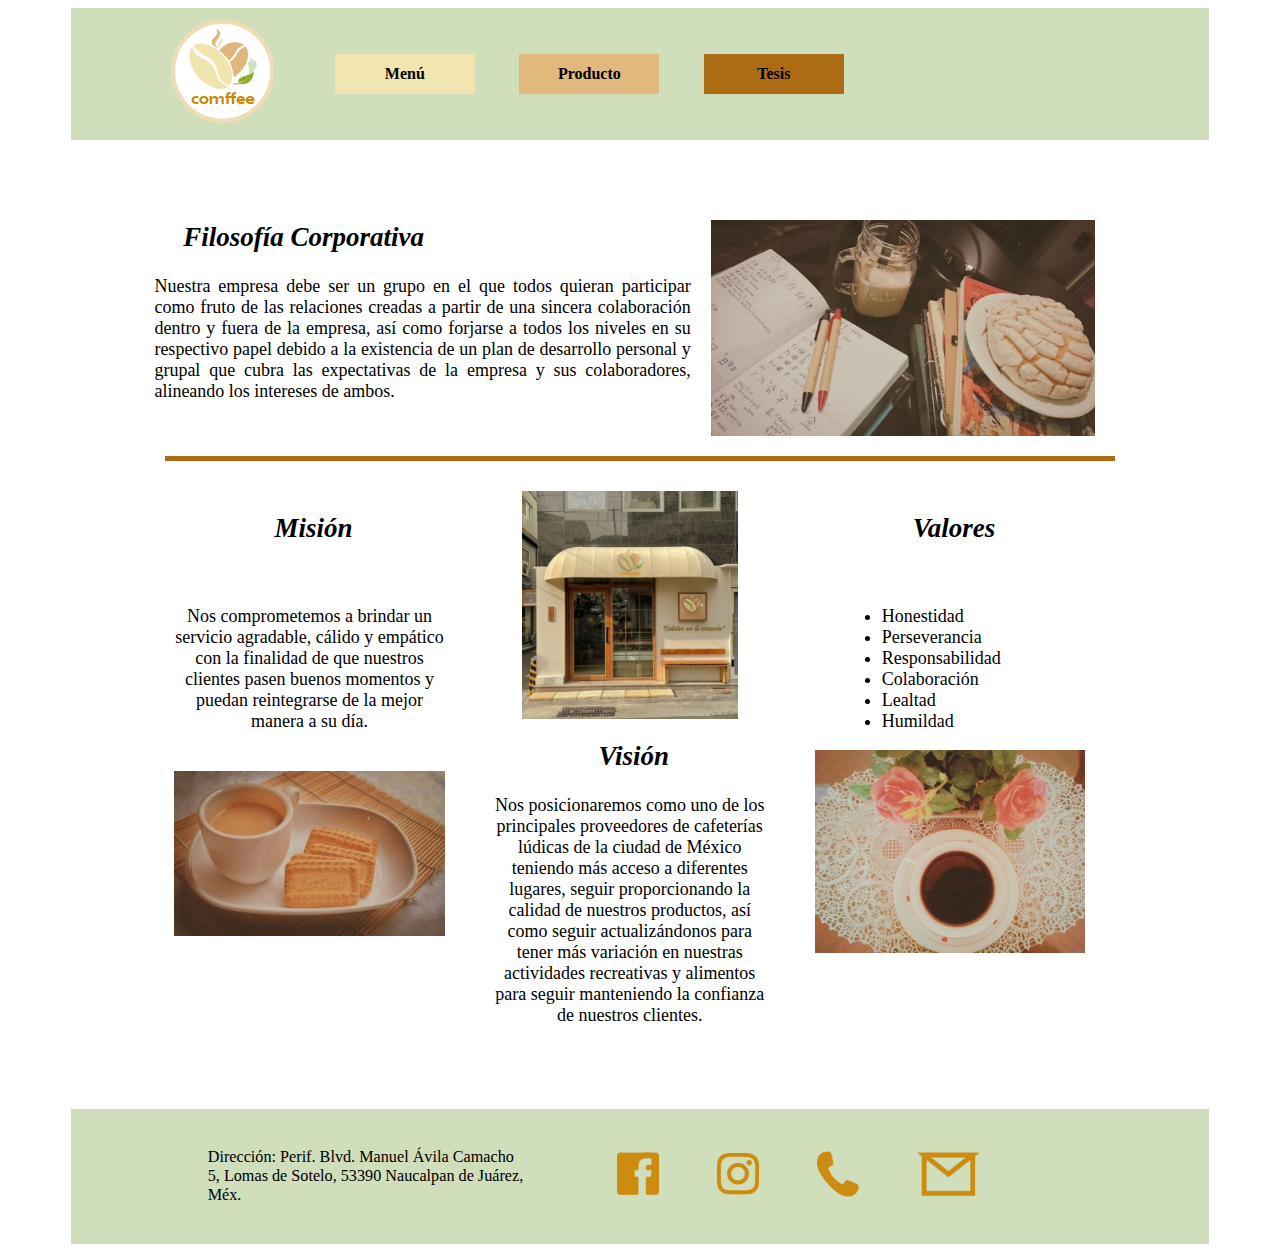
<file: Comffee 2 - copia/index.html>
<!doctype html>
<html>
<head>
<meta charset="utf-8">
<title>Inicio</title>
</head>
<link rel="stylesheet" type="text/css" href="css/estilo.css">
<link rel="shortcut icon" href="imagenes/comffee.png">

<body>
	
	<div class="cabecera">
			<header>
		<a href="index.html" target="_blank"><img src="imagenes/logo.png" hspace="20"></a>
		<nav>
			<a href="menu.html" class="nav-link"><button class="menu"><span>Menú</span></button></a>
			<a href="producto.html" class="nav-link"><button class="producto"><span>Producto</span></button></a>
			<a href="tesis.html" class="nav-link"><button class="tesis"><span>Tesis</span></button></a>
				</nav>
		</header>
		</div>

<div class="intento">
	<div class="texto">
	<img src="imagenes/filosofia.jpeg" align="right" width="40%" hspace="20" vspace="20">
	<h2>Filosofía Corporativa</h2>
			<p> Nuestra empresa debe ser un grupo en el que todos quieran participar como fruto de las relaciones
			creadas a partir de una sincera colaboración dentro y fuera de la empresa, así como forjarse a todos
			los niveles en su respectivo papel debido a la existencia de un plan de desarrollo personal y grupal 
			que cubra las expectativas de la empresa y sus colaboradores, alineando los intereses de ambos.
			</p>
	</div>
	
	<hr>
			<div class="seccion2">
			<div class="texto2">
			<h2>Misión</h2><br>
			<p>
			Nos comprometemos a brindar un servicio agradable, cálido y empático con la finalidad de que nuestros 
			clientes pasen buenos momentos y puedan reintegrarse de la mejor manera a su día.
			</p><br>
			<img src="imagenes/mision.jpeg" align="center" width="100%">
			</div>
			<br>
			
			<br>
			<br>
			<div class="texto2">
			<img src="imagenes/fachada.jpg" align="center" width="80%">
			<h2>Visión</h2>
			<p>
			Nos posicionaremos como uno de los principales proveedores de cafeterías lúdicas de la ciudad de México 
			teniendo más acceso a diferentes lugares, seguir proporcionando la calidad de nuestros productos, así como
			seguir actualizándonos para tener más variación en nuestras actividades recreativas y alimentos para seguir 
			manteniendo la confianza de nuestros clientes.
			<br>
			</p>
			</div>
			
			<br>
			<div class="texto2">
			<h2>Valores</h2><br>
			<div class="lista">
			<p>
			<ul>
				<li>Honestidad</li>
				<li>Perseverancia</li>
				<li>Responsabilidad</li>
				<li>Colaboración</li>
				<li>Lealtad</li>
				<li>Humildad</li>
			</ul>
			</p>
			</div>
<img src="imagenes/valor.jpeg" align="center" width="100%">
	</div>
	</div> 
	
	</div>
			
<div class="cabecera">
			<div class="alineacion">
				<div class="direction">
					<p>Dirección: Perif. Blvd. Manuel Ávila Camacho 5, Lomas de Sotelo, 
						53390 Naucalpan de Juárez, Méx.</p>
				</div>
			<div class="iconos">
		<a href="https://www.facebook.com/" target="_blank"> <img src="imagenes/facebook.png" width="70%"> </a>
		<a href="https://www.instagram.com/" target="_blank"> <img src="imagenes/instagram.png" width="70%"> </a>
		<a href="https://web.whatsapp.com/" target="_blank"> <img src="imagenes/whatsapp.png" width="70%"> </a>
		<a href="http://mail.google.com/mail?hl=es-419" target="_blank"> <img src="imagenes/gmail.png" width="80%"></a>
			</div>
			</div>
		
		</div>
	
</body>
</html>
</file>
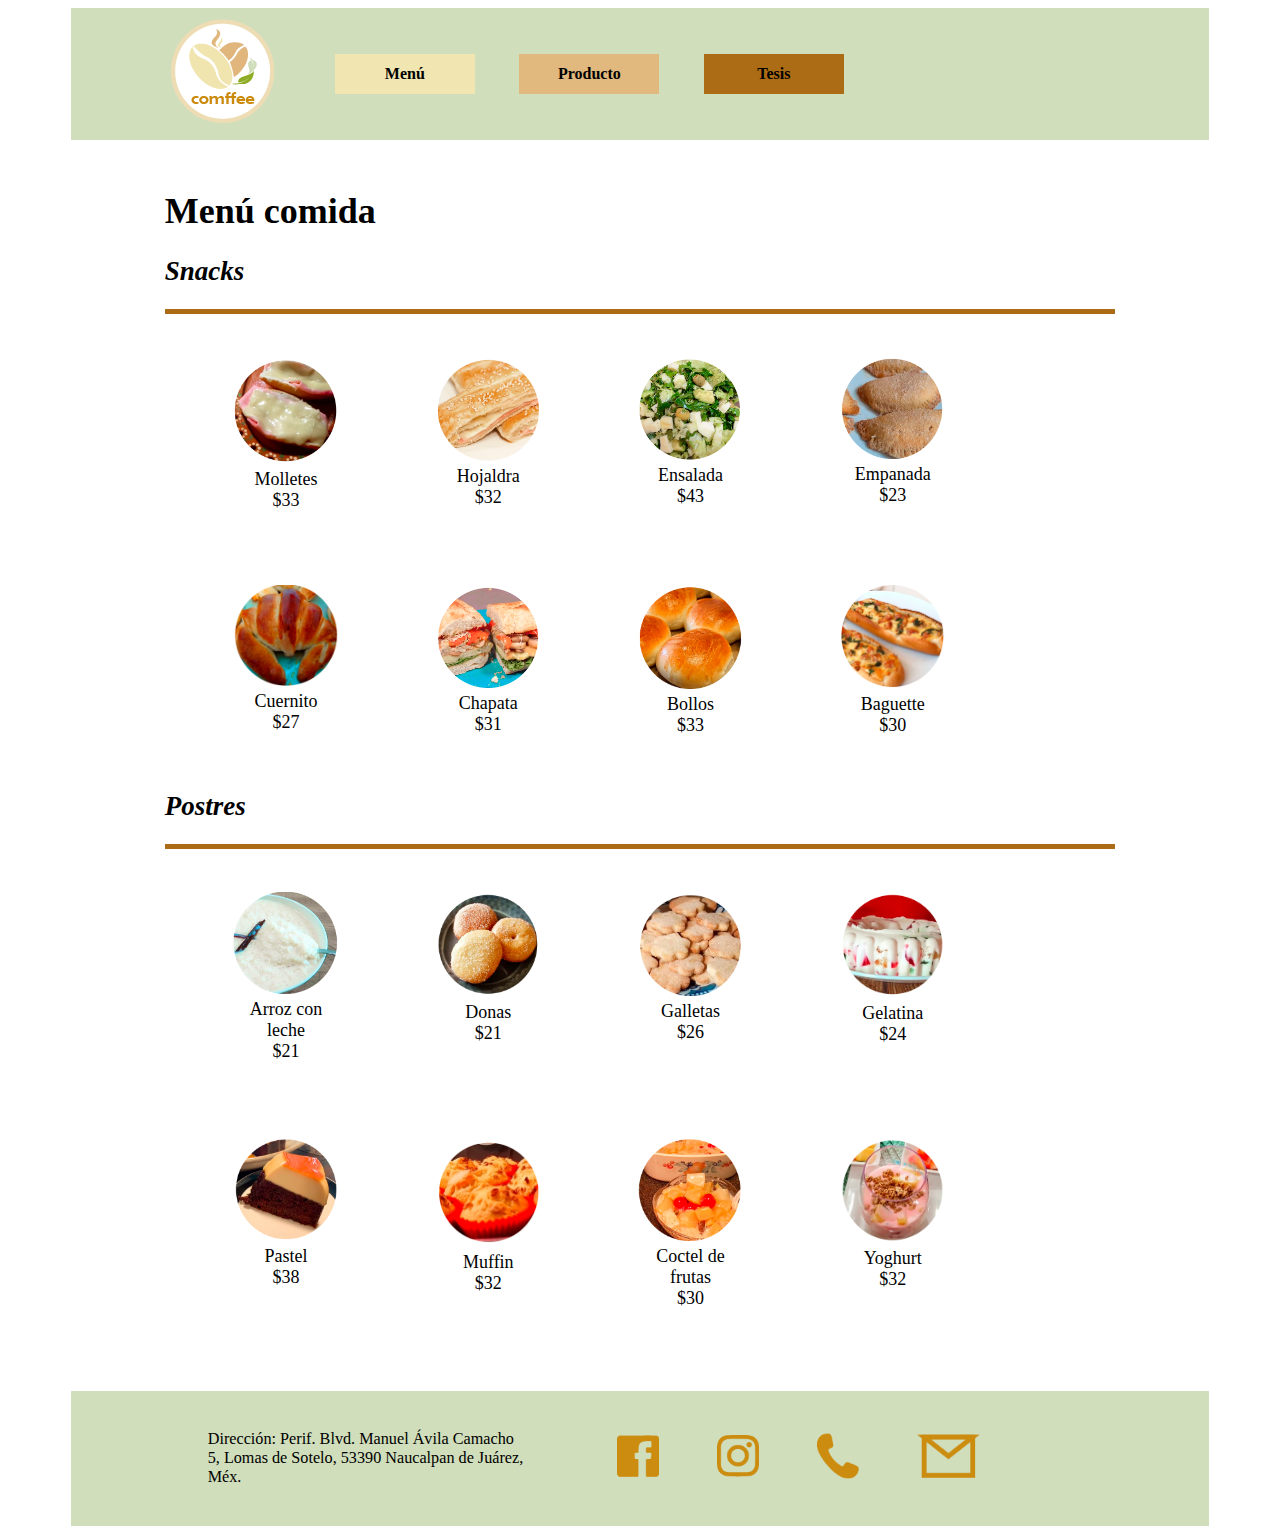
<file: Comffee 2 - copia/alimentos.html>
<!doctype html>
<html>
<head>
<meta charset="utf-8">
<title>Menú Alimentos</title>
</head>
<link rel="stylesheet" type="text/css" href="css/estilo.css">
<link rel="shortcut icon" href="imagenes/comffee.png">

<body>
	
	<div class="cabecera">
			<header>
		<a href="index.html" target="_blank"><img src="imagenes/logo.png" hspace="20"></a>
		<nav>
			<a href="menu.html" class="nav-link"><button class="menu"><span>Menú</span></button></a>
			<a href="producto.html" class="nav-link"><button class="producto"><span>Producto</span></button></a>
			<a href="tesis.html" class="nav-link"><button class="tesis"><span>Tesis</span></button></a>
				</nav>
		</header>
		</div>
	
	<div class="intento">
	
<h1>Menú comida</h1>
	<h2>Snacks</h2>
    <hr>
        <div class="lineas">
    <div class="comida"><img src="imagenes/mollete2.png" width="100%">Molletes<br> $33</div>
    <div class="comida"><img src="imagenes/hojaldra2.png" width="100%">Hojaldra <br>$32</div>
    <div class="comida"><img src="imagenes/ensalada2.png" width="100%">Ensalada <br>$43</div>
    <div class="comida"><img src="imagenes/empanada2.png" width="100%">Empanada<br> $23</div>
            </div>
    <div class="lineas">
        
<div class="comida"><img src="imagenes/cuernito2.png" width="100%">Cuernito<br> $27</div>
<div class="comida"><img src="imagenes/chapata2.png" width="100%">Chapata<br> $31</div>
<div class="comida"><img src="imagenes/bollos2.png" width="100%">Bollos<br> $33</div>
<div class="comida"><img src="imagenes/baguette2.png" width="100%">Baguette<br> $30</div>
        </div>    
        
        <h2>Postres</h2>
    <hr>
<div class="lineas">

<div class="comida"><img src="imagenes/arrozconleche2.png" width="100%">Arroz con leche<br> $21</div>
<div class="comida"><img src="imagenes/donas2.png" width="100%">Donas <br>$21</div>
<div class="comida"><img src="imagenes/galleta2.png" width="100%">Galletas<br> $26</div>
<div class="comida"><img src="imagenes/gelatin2.png" width="100%">Gelatina<br> $24</div>
     </div>	
        
	<div class="lineas">
<div class="comida"><img src="imagenes/pastel2.png" width="100%">Pastel <br>$38</div>
<div class="comida"><img src="imagenes/muffin2.png" width="100%">Muffin <br>$32</div>
<div class="comida"><img src="imagenes/coctel2.png" width="100%">Coctel de frutas<br> $30</div>
<div class="comida"><img src="imagenes/yoghurt2.png" width="100%">Yoghurt<br>$32</div>
        </div>
	</div>
	
	
	<div class="cabecera">
			<div class="alineacion">
				<div class="direction">
					<p>Dirección: Perif. Blvd. Manuel Ávila Camacho 5, Lomas de Sotelo, 
						53390 Naucalpan de Juárez, Méx.</p>
				</div>
			<div class="iconos">
		<a href="https://www.facebook.com/" target="_blank"> <img src="imagenes/facebook.png" width="70%"> </a>
		<a href="https://www.instagram.com/" target="_blank"> <img src="imagenes/instagram.png" width="70%"> </a>
		<a href="https://web.whatsapp.com/" target="_blank"> <img src="imagenes/whatsapp.png" width="70%"> </a>
		<a href="http://mail.google.com/mail?hl=es-419" target="_blank"> <img src="imagenes/gmail.png" width="80%"></a>
			</div>
			</div>
		
		</div>
	
</body>
</html>
</file>
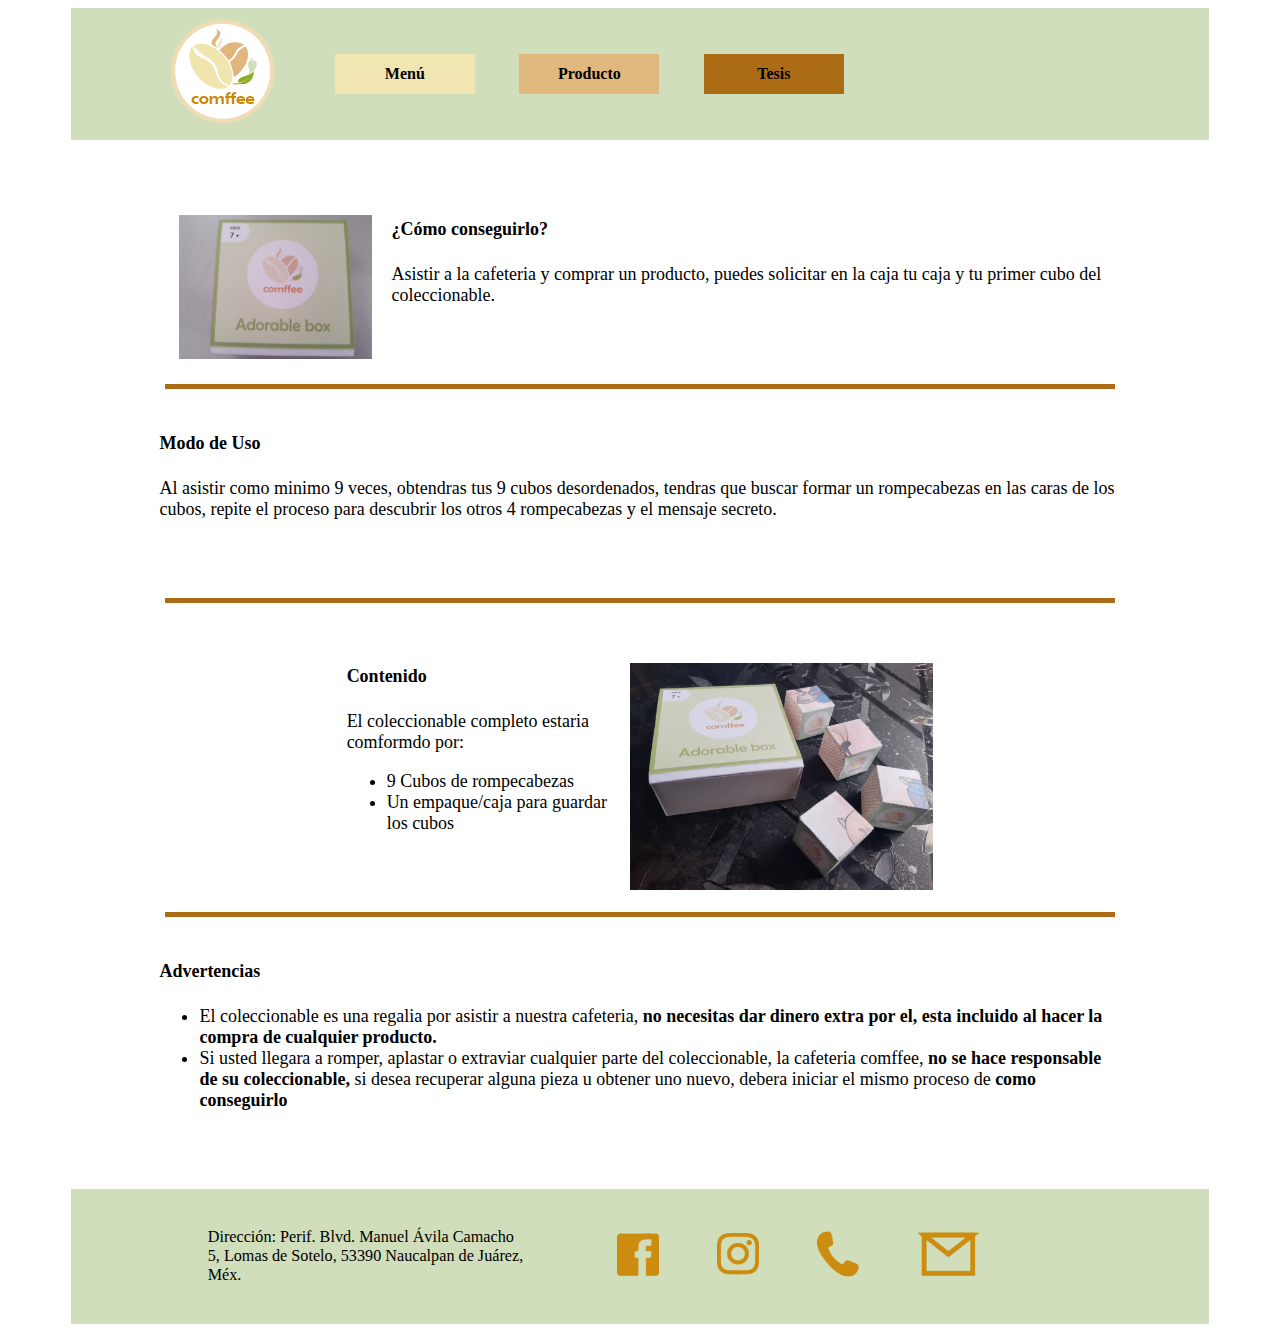
<file: Comffee 2 - copia/Coleccionable.html>
<!doctype html>
<html>
<head>
<meta charset="UTF-8">
<title>Coleccionable</title>
</head>
<link rel="stylesheet" type="text/css" href="css/estilo.css">
<link rel="shortcut icon" href="imagenes/comffee.png">

	<body>
		<div class="cabecera">
			<header>
		<a href="index.html" target="_blank"><img src="imagenes/logo.png" hspace="20"></a>
		<nav>
			<a href="menu.html" class="nav-link"><button class="menu"><span>Menú</span></button></a>
			<a href="producto.html" class="nav-link"><button class="producto"><span>Producto</span></button></a>
			<a href="tesis.html" class="nav-link"><button class="tesis"><span>Tesis</span></button></a>
				</nav>
		</header>
		</div>
		
	<div class="intento"> 
			<div class="comoconseguirlo">
			<img src="imagenes/adorable-box-2.jpeg" width="20%" align="left" hspace="20" vspace="20">
			<h4>¿Cómo conseguirlo?</h4>
			<p>Asistir a la cafeteria y comprar un producto, puedes solicitar en la caja tu caja y tu 
			primer cubo del coleccionable.</p>
		</div>
		<hr>
		
			<div class="mododeuso"> 
			<h4>Modo de Uso</h4>
			<p>Al asistir como minimo 9 veces, obtendras tus 9 cubos desordenados, tendras que buscar formar 
			un rompecabezas en las caras de los cubos, repite el proceso para   
			descubrir los otros 4 rompecabezas y el mensaje secreto.
			</p>	
		</div>
		<hr>
		
		  <div class="contenido"> 
		<img src="imagenes/contenido.jpg" align="right" width="50%" hspace="20" vspace="20">
			<h4>Contenido</h4>
			El coleccionable completo estaria comformdo por:
			<ul>
			  <li>9 Cubos de rompecabezas</li>
				<li>Un empaque/caja para guardar los cubos</li>
			  </ul>  
		</div>
		<hr>
		
		  <div class="advertencias"> 
			<h4>Advertencias</h4>
			  <ul>
				  <li>El coleccionable es una regalia por asistir a nuestra cafeteria, 
				<strong>no necesitas dar dinero extra por el, esta incluido al hacer 
					la compra de cualquier producto.</strong><br></li>
			  <li>Si usted llegara a romper, aplastar o extraviar cualquier parte del coleccionable, 
				la cafeteria comffee, <strong>no se hace responsable de su coleccionable,
				</strong>si desea recuperar alguna pieza u obtener uno nuevo, debera iniciar el mismo proceso de <strong>como conseguirlo</strong></li>
			  </ul>
			
		</div>
		</div>

		<div class="cabecera">
			<div class="alineacion">
				<div class="direction">
					<p>Dirección: Perif. Blvd. Manuel Ávila Camacho 5, Lomas de Sotelo, 
						53390 Naucalpan de Juárez, Méx.</p>
				</div>
			<div class="iconos">
		<a href="https://www.facebook.com/" target="_blank"> <img src="imagenes/facebook.png" width="70%"> </a>
		<a href="https://www.instagram.com/" target="_blank"> <img src="imagenes/instagram.png" width="70%"> </a>
		<a href="https://web.whatsapp.com/" target="_blank"> <img src="imagenes/whatsapp.png" width="70%"> </a>
		<a href="http://mail.google.com/mail?hl=es-419" target="_blank"> <img src="imagenes/gmail.png" width="80%"></a>
			</div>
			</div>
		
		</div>

		
<body>
</body>
</html>
</file>
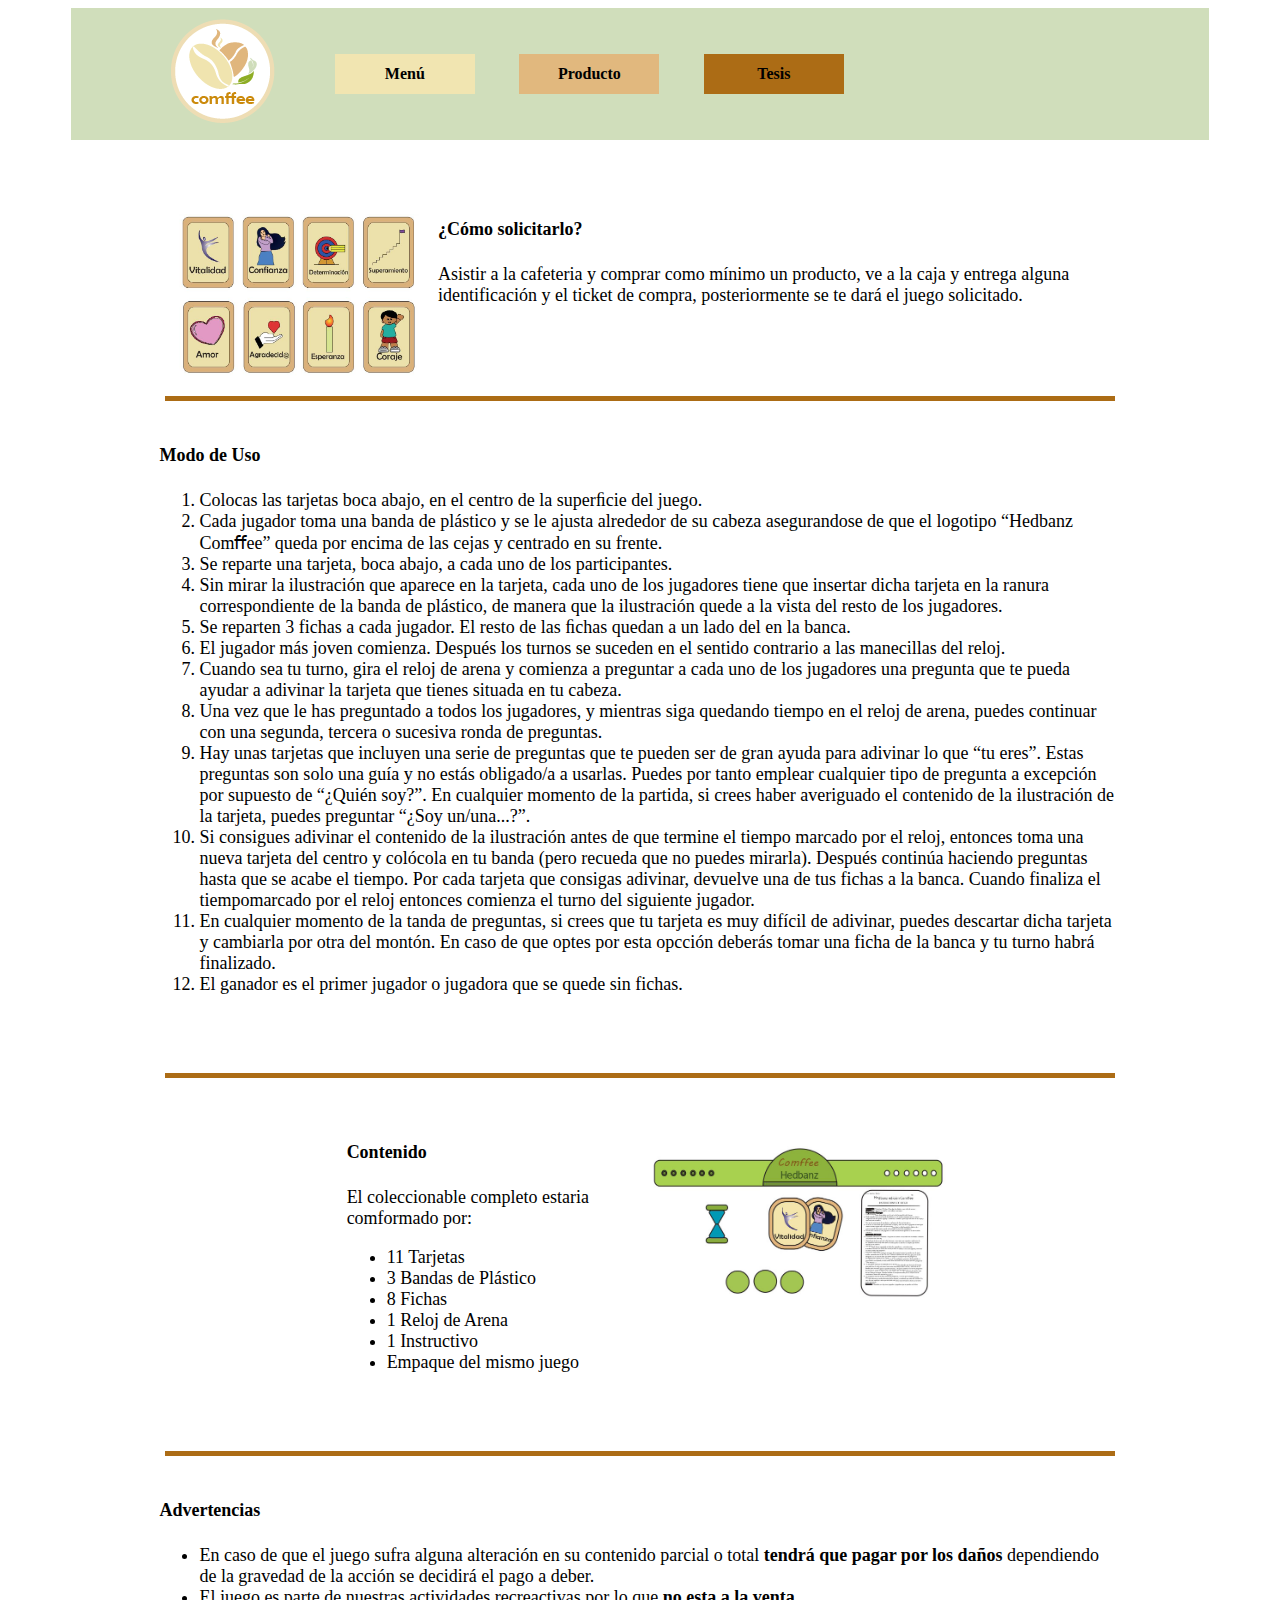
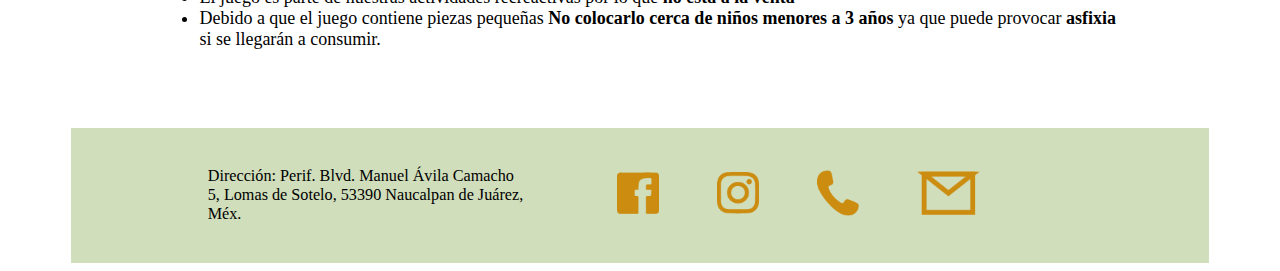
<file: Comffee 2 - copia/Juego.html>
<!doctype html>
<html>
<head>
<meta charset="UTF-8">
<title>Juego de mesa</title>
</head>
<link rel="stylesheet" type="text/css" href="css/estilo.css">
<link rel="shortcut icon" href="imagenes/comffee.png">
	
	<body>
		<div class="cabecera">
			<header>
		<a href="index.html" target="_blank"><img src="imagenes/logo.png" hspace="20"></a>
		<nav>
			<a href="menu.html" class="nav-link"><button class="menu"><span>Menú</span></button></a>
			<a href="producto.html" class="nav-link"><button class="producto"><span>Producto</span></button></a>
			<a href="tesis.html" class="nav-link"><button class="tesis"><span>Tesis</span></button></a>
				</nav>
		</header>
		</div>
	<div class="intento"> 
			<div class="comoconseguirlo">
			<img src="imagenes/tarjeta.JPG" align="left" width="25%" hspace="2%" vspace="2%">
			<h4>¿Cómo solicitarlo?</h4>
			<p>Asistir a la cafeteria y comprar como mínimo un producto, ve a la caja y entrega alguna identificación
			y el ticket de compra, posteriormente se te dará el juego solicitado.</p>
			</div>
		<hr>
		
			<div class="mododeuso"> 
			<p><h4>Modo de Uso</h4>
			<ol>
			<li>Colocas las tarjetas boca abajo, en el centro de la superﬁcie del juego.</li>
			<li>Cada jugador toma una banda de plástico y se le ajusta alrededor de su cabeza 
			asegurandose de que el logotipo “Hedbanz Comﬀee” queda por encima de las cejas y 
			centrado en su frente.</li>
			<li>Se reparte una tarjeta, boca abajo, a cada uno de los participantes.</li>
			<li>Sin mirar la ilustración que aparece en la tarjeta, cada uno de los jugadores tiene que 
			insertar dicha tarjeta en la ranura correspondiente de la banda de plástico, de
			manera que la ilustración quede a la vista del resto de los jugadores.</li>
			<li>Se reparten 3 fichas a cada jugador. El resto de las ﬁchas quedan a un lado del en
			la banca.</li>
			<li>El jugador más joven comienza. Después los turnos se suceden en el sentido contrario 
			a las manecillas del reloj.</li>
			<li>Cuando sea tu turno, gira el reloj de arena y comienza a preguntar a cada uno de 
			los jugadores una pregunta que te pueda ayudar a adivinar la tarjeta que tienes
			situada en tu cabeza.</li>
			<li>Una vez que le has preguntado a todos los jugadores, y mientras siga 
			quedando tiempo en el reloj de arena, puedes continuar con una segunda, tercera o 
			sucesiva ronda de preguntas.</li>
			<li>Hay unas tarjetas que incluyen una serie de preguntas que te pueden ser de gran
			ayuda  para adivinar lo que “tu eres”. Estas preguntas son solo una guía y no estás 
			obligado/a a usarlas. Puedes por tanto emplear cualquier tipo de pregunta a 
			excepción por supuesto de “¿Quién soy?”. En cualquier momento de la partida, si 
			crees haber averiguado el contenido de la ilustración de la tarjeta, puedes preguntar
			“¿Soy un/una...?”.</li>
			<li>Si consigues adivinar el contenido de la ilustración antes de que termine el tiempo
			marcado por el reloj, entonces toma una nueva tarjeta del centro y colócola en tu 
			banda (pero recueda que no puedes mirarla). Después continúa haciendo preguntas
			hasta que se acabe el tiempo. Por cada tarjeta que consigas adivinar, devuelve una 
			de tus fichas a la banca. Cuando finaliza el tiempomarcado por el reloj entonces 
			comienza el turno del siguiente jugador.</li>
			<li>En cualquier momento de la tanda de preguntas, si crees que tu tarjeta es muy 
			difícil de adivinar, puedes descartar dicha tarjeta y cambiarla por otra del montón. En
			caso de que optes por esta opcción deberás tomar una ficha de la banca y tu turno 
			habrá finalizado.</li>
			<li>El ganador es el primer jugador o jugadora que se quede sin fichas.</li>
			</ol>
			</p>
		</div>
		<hr>
		
		  <div class="contenido">
			<img src="imagenes/juego2.jpg" align="right" width="50%" vspace="3%">
			<p><h4>Contenido</h4>
			El coleccionable completo estaria comformado por:
			<ul>
			<li>11 Tarjetas</li>
			<li>3 Bandas de Plástico</li>
			<li>8 Fichas</li>
			<li>1 Reloj de Arena</li>
			<li>1 Instructivo</li>
			<li>Empaque del mismo juego</li>
			</ul></p>
		</div>
	<hr>
	
		  <div class="advertencias"> 
			<p><h4>Advertencias</h4>
			  <ul>
				  <li>En caso de que el juego sufra alguna alteración en su contenido parcial o total 
				<strong>tendrá que pagar por los daños</strong> dependiendo de la gravedad de la acción se decidirá el pago a deber.<br></li>
			  <li>El juego es parte de nuestras actividades recreactivas por lo que <strong>no esta a la venta
				</strong></li>
				<li>Debido a que el juego contiene piezas pequeñas <strong>No colocarlo cerca de niños menores a 3 años
				</strong>ya que puede provocar <strong>asfixia</strong> si se llegarán a consumir.</li>
			</p>
			  </ul>
			
		</div>
		</div>

<div class="cabecera">
			<div class="alineacion">
				<div class="direction">
					<p>Dirección: Perif. Blvd. Manuel Ávila Camacho 5, Lomas de Sotelo, 
						53390 Naucalpan de Juárez, Méx.</p>
				</div>
			<div class="iconos">
		<a href="https://www.facebook.com/" target="_blank"> <img src="imagenes/facebook.png" width="70%"> </a>
		<a href="https://www.instagram.com/" target="_blank"> <img src="imagenes/instagram.png" width="70%"> </a>
		<a href="https://web.whatsapp.com/" target="_blank"> <img src="imagenes/whatsapp.png" width="70%"> </a>
		<a href="http://mail.google.com/mail?hl=es-419" target="_blank"> <img src="imagenes/gmail.png" width="80%"></a>
			</div>
			</div>
		
		</div>

		
<body>
</body>
</html>
</file>
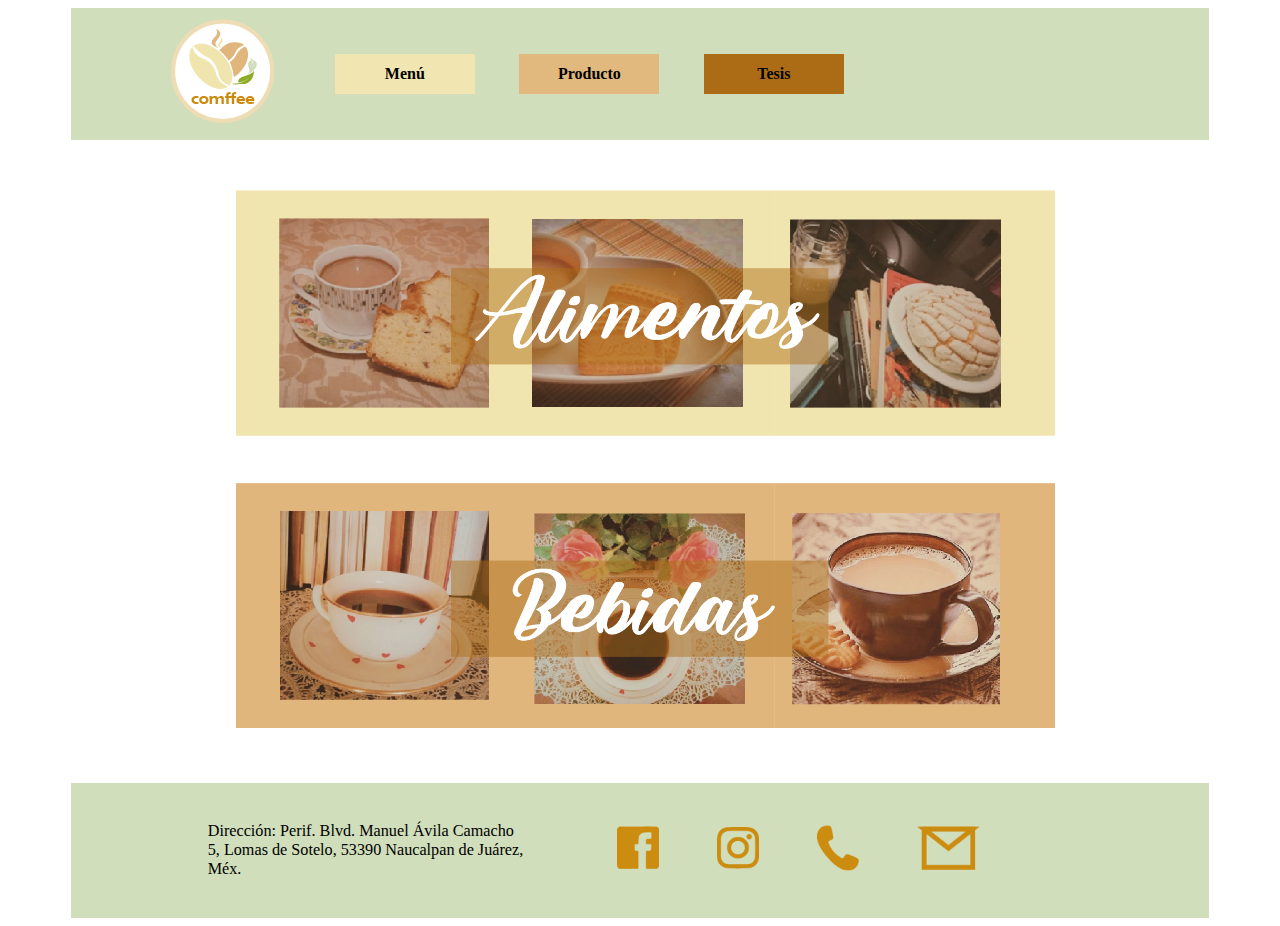
<file: Comffee 2 - copia/menu.html>
<!doctype html>
<html>
<head>
<meta charset="utf-8">
<title>Menú</title>
</head>
<link rel="stylesheet" type="text/css" href="css/estilo.css">
<link rel="shortcut icon" href="imagenes/comffee.png">

	<body>
		<div class="cabecera">
			<header>
		<a href="index.html" target="_blank"><img src="imagenes/logo.png" hspace="20"></a>
		<nav>
			<a href="menu.html" class="nav-link"><button class="menu"><span>Menú</span></button></a>
			<a href="producto.html" class="nav-link"><button class="producto"><span>Producto</span></button></a>
			<a href="tesis.html" class="nav-link"><button class="tesis"><span>Tesis</span></button></a>
				</nav>
		</header>
		</div>
		
		<div class="intento"> 
			<div class="banner">
			<a href="alimentos.html">
				<img src="imagenes/alimentos.png" width="90%"> </a> <br><br><br>
			<a href="bebidas.html"> <img src="imagenes/bebidas.png" width="90%"> </a>
			</div>
		</div>
		
		
		<div class="cabecera">
			<div class="alineacion">
				<div class="direction">
					<p>Dirección: Perif. Blvd. Manuel Ávila Camacho 5, Lomas de Sotelo, 
						53390 Naucalpan de Juárez, Méx.</p>
				</div>
			<div class="iconos">
		<a href="https://www.facebook.com/" target="_blank"> <img src="imagenes/facebook.png" width="70%"> </a>
		<a href="https://www.instagram.com/" target="_blank"> <img src="imagenes/instagram.png" width="70%"> </a>
		<a href="https://web.whatsapp.com/" target="_blank"> <img src="imagenes/whatsapp.png" width="70%"> </a>
		<a href="http://mail.google.com/mail?hl=es-419" target="_blank"> <img src="imagenes/gmail.png" width="80%"></a>
			</div>
			</div>
		
		</div>
</body>
</html>
</file>
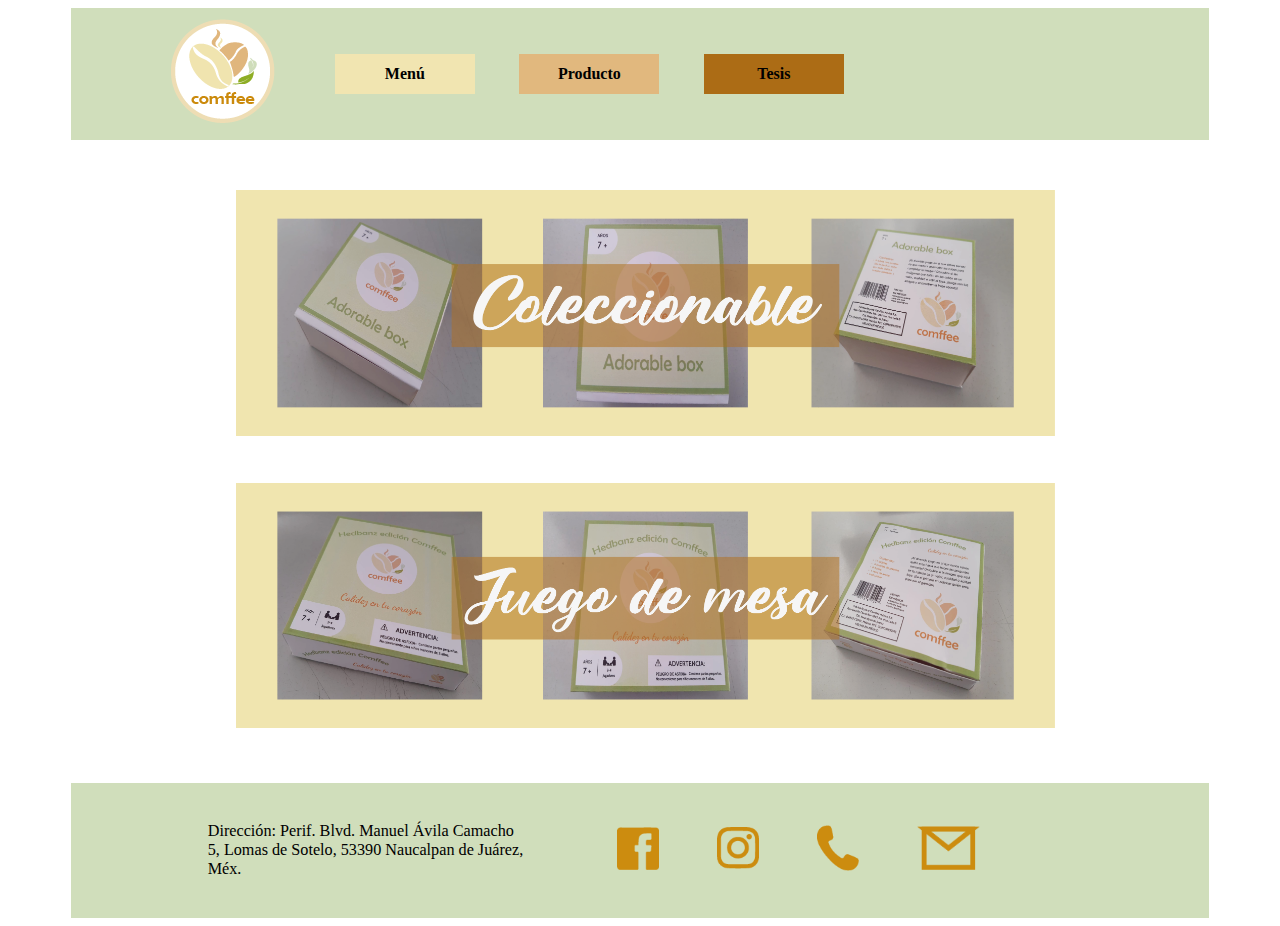
<file: Comffee 2 - copia/producto.html>
<!doctype html>
<html>
<head>
<meta charset="UTF-8">
<title>Producto</title>
</head>
<link rel="stylesheet" type="text/css" href="css/estilo.css">
<link rel="shortcut icon" href="imagenes/comffee.png">

<body>
	
	<div class="cabecera">
			<header>
		<a href="index.html" target="_blank"><img src="imagenes/logo.png" hspace="20"></a>
		<nav>
			<a href="menu.html" class="nav-link"><button class="menu"><span>Menú</span></button></a>
			<a href="producto.html" class="nav-link"><button class="producto"><span>Producto</span></button></a>
			<a href="tesis.html" class="nav-link"><button class="tesis"><span>Tesis</span></button></a>
				</nav>
		</header>
		</div>
		
		<div class="intento"> 
			<div class="banner">
			<a href="Coleccionable.html">
				<img src="imagenes/coleccionable.png" width="90%"> </a> <br><br><br>
			<a href="Juego.html"> <img src="imagenes/juego.png" width="90%"> </a>
			</div>
		</div>
		
		
		<div class="cabecera">
			<div class="alineacion">
				<div class="direction">
					<p>Dirección: Perif. Blvd. Manuel Ávila Camacho 5, Lomas de Sotelo, 
						53390 Naucalpan de Juárez, Méx.</p>
				</div>
			<div class="iconos">
		<a href="https://www.facebook.com/" target="_blank"> <img src="imagenes/facebook.png" width="70%"> </a>
		<a href="https://www.instagram.com/" target="_blank"> <img src="imagenes/instagram.png" width="70%"> </a>
		<a href="https://web.whatsapp.com/" target="_blank"> <img src="imagenes/whatsapp.png" width="70%"> </a>
		<a href="http://mail.google.com/mail?hl=es-419" target="_blank"> <img src="imagenes/gmail.png" width="80%"></a>
			</div>
			</div>
		
		</div>
	
</body>
</html>
</file>
<file: Comffee 2 - copia/css/estilo.css>
@charset "UTF-8";
/* CSS Document */
body{
	font-family:"Champagne & Limousines";
	font-size: 18px;
}
header
{
	display:flex;
	justify-content:flex-start;
	align-items: center;
	height: 20%;
	background-color:#D0DEBB;
	padding: 1% 2% 1% 2%;
	margin-left: 5%;
}


a{
	text-decoration: none;
	color: black;
	margin-right: 40px;
}

.menu{
	width: 140px;
	height: 40px;
	background-color: #F1E5B1;
	font-weight:700;
	border: none;
	cursor: pointer;	
}

.producto{
	width: 140px;
	height: 40px;
	background-color: #E1B87E;
	font-weight:700;
	border: none;
	cursor: pointer;
}

.tesis{
	width: 140px;
	height: 40px;
	background-color: #AC6C15;
	font-weight:700;
	border: none;
	cursor: pointer;
}

button:hover{
	background-color: #90ae24;
}

button{
	font-family:"Champagne & Limousines";
	font-size: 16px;
}

.cabecera{
	background-color:#D0DEBB;
	width: 90%;
	margin-left: 5%;
	margin-right: 5%;
}

.alineacion{
	width: 80%;
	margin: 0% 2% 0% 2%;
	padding: 2% 2% 2% 10%;
	align: center;
	display: flex;
}

hr{
	width: 94%;
	align: left;
	height: 5px;
	background-color: #ac6c15;
	border: none;
}


h1
{
	margin-left: 3%;
}

h2
{
	margin-left: 3%;
	font-style: italic;
}

.comida {
    padding: 3% 3% 3% 3%;
    margin: 1% 3% 1% 3%;
    width: 30%;
    text-align: center;
}

.lineas{
    display: flex;
    justify-content: center;
    width: 80%;
    margin: 1% 5% 1% 5%;
    align: center;
}

.intento
{
	width: 80%;
	margin-right: 10%;
	margin-left: 10%;
	margin-top: 50px;
	margin-bottom: 50px;
}


.iconos{
	display:flex;
	margin-left: 10%;
	width: 50%;
	background-color:#D0DEBB;
	align-items: center;
}

.direction{
	width: 35%;
	font-size: 90%;
	align: left;
	background-color:#D0DEBB;
}

.banner{
	margin-left: 10%;
}

.contenido {
	width: 60%;
	margin: 35px 30% 50px 20%;
	padding: 5px 10px 10px 10px;
}

.contenido2 {
	width: 80%;
	margin: 15px 20% 15px 10%;
	padding: 10px 10px 10px 10px;
	text-align: justify;
}

.seccion2{
	display:flex;
	margin-top:3%;
	width:95%;
	text-align:center;
	margin: 15px 15px 15px 15px;
}

.texto{
	width: 95%;
    margin-right: 10px;
	margin-left: 10px;
	padding: 10px 10px 10px 10px;
	text-align: justify;
}
.texto2{
	width: 30%;
    margin-right: 10px;
	margin-left: 10px;
	padding: 15px 15px 15px 15px;
}

.lista{
	width:10%;
	margin-right: 10%;
	margin-left: 10%;
	text-align: left;
}

.comoconseguirlo{
width: 95%;
margin: 15px 15px 50px 15px;
padding: 5px 10px 10px 10px;
}

.mododeuso{
width: 95%;
margin: 15px 15px 50px 15px;
padding: 5px 10px 10px 10px;
}

.advertencias{
width: 95%;
margin: 15px 15px 50px 15px;
padding: 5px 10px 10px 10px;
}

.pdfview
{
	margin:auto;
	display: block;
	width: 60%;
	height: 80%;
}

.presenta
{
	margin:auto;
	display: block;
	width: 80%;
	height:480px;
}
</file>
